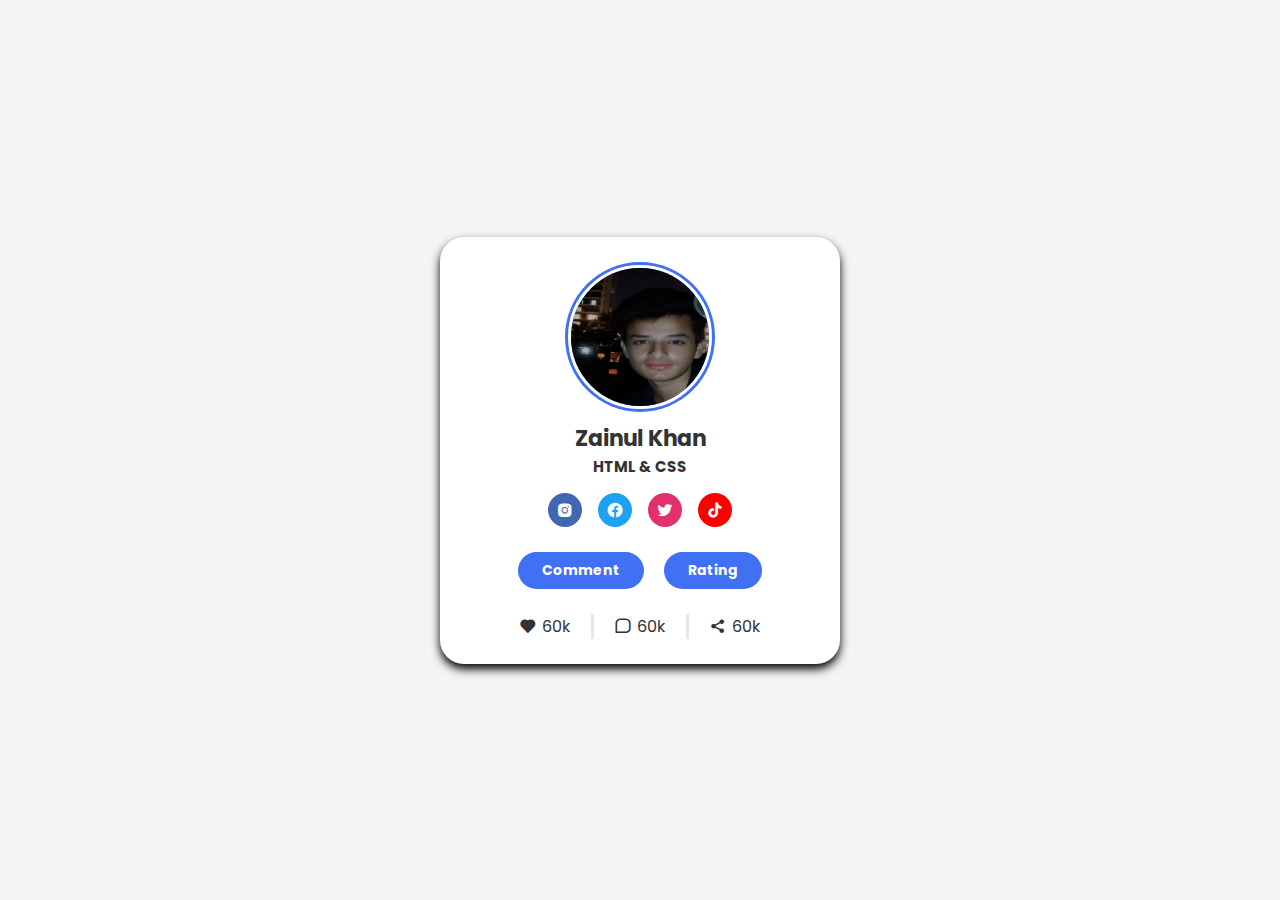
<file: Layout_Projects/1_layer/index.html>
<!DOCTYPE html>
<html lang="en">

<head>
    <meta charset="UTF-8">
    <meta name="viewport" content="width=device-width, initial-scale=1.0">
    <title>Profile layout</title>
    <link rel="stylesheet" href="style.css">

    <!-- font -->
    <link rel="preconnect" href="https://fonts.googleapis.com">
    <link rel="preconnect" href="https://fonts.gstatic.com" crossorigin>
    <link
        href="https://fonts.googleapis.com/css2?family=Playpen+Sans:wght@400;500&family=Poppins:ital,wght@1,300&display=swap"
        rel="stylesheet">

    <!-- Boxicons -->
    <link href='https://unpkg.com/boxicons@2.1.4/css/boxicons.min.css' rel='stylesheet'>

</head>

<body>
    <div class="profile">
        <div class="img">
            <image class="profile-img" src="pic.jpg"></image>
        </div>
        <div class="text">
            <span class="name">Zainul Khan</span>
            <span class="stream">HTML &amp; CSS</span>
        </div>
        <div class="media-buttons">
            <a href="#" class="link" style="background-color: #4267b2;"><i class='bx bxl-instagram-alt'></i></a>
            <a href="#" class="link" style="background-color: #1da1f2;"><i class='bx bxl-facebook-circle'></i></a>
            <a href="#" class="link" style="background-color: #e1306c;"><i class='bx bxl-twitter'></i></a>
            <a href="#" class="link" style="background-color: #ff0000;"><i class='bx bxl-tiktok'></i></a>
        </div>
        <div class="buttons">
            <button class="button">Comment</button>
            <button class="button">Rating</button>
        </div>
        <div class="analytics">
            <div class="data">
                <i class='bx bxs-heart'></i><span>60k</span>
            </div>
            <div class="data">
                <i class='bx bx-message-square'></i><span>60k</span>
            </div>
            <div class="data">
                <i class='bx bxs-share-alt'></i><span>60k</span>
            </div>
        </div>

    </div>
</body>

</html>
</file>
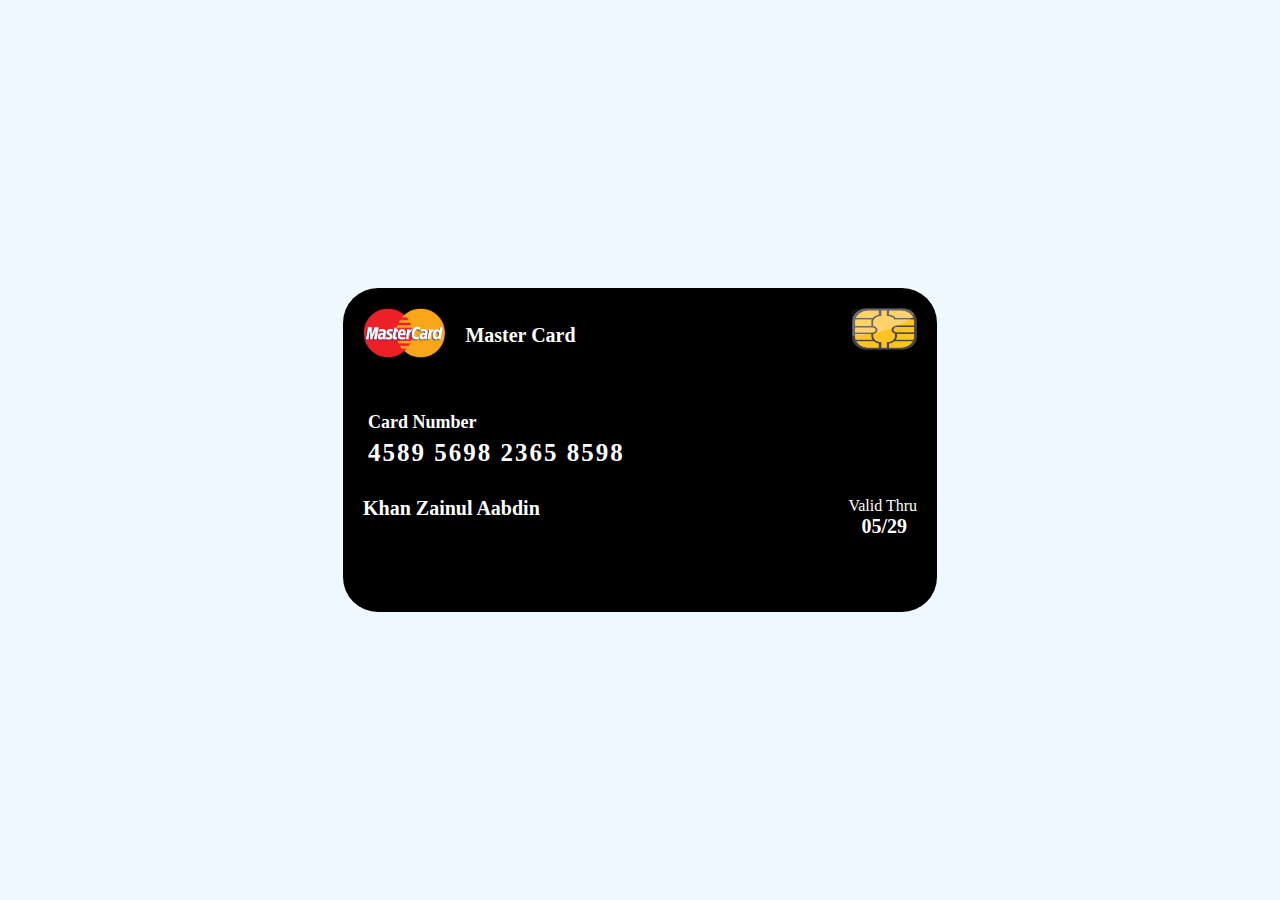
<file: Layout_Projects/2_Credit_card_design/index.html>
<!DOCTYPE html>
<html lang="en">

<head>
    <meta charset="UTF-8">
    <meta name="viewport" content="width=device-width, initial-scale=1.0">
    <title>Credit Card</title>
    <link rel="stylesheet" href="style.css">
</head>

<body>
    <div class="container">
        <div class="card">
            <header>
                <div class="left">
                    <div class="img">
                        <img src="Mastercard1-1-removebg-preview.png" alt="">
                    </div>
                    <div class="text">
                        <p>Master Card</p>
                    </div>
                </div>
                <div class="right">
                    <img src="photo.png" alt="">
                </div>
            </header>
            <div class="card_details">
                <p class="number">Card Number</p>
                <p class="number1">4589 5698 2365 8598</p>
            </div>
            <div class="name_valid">
                <div class="name">
                    <p>Khan Zainul Aabdin</p>
                </div>
                <div class="valid">
                    <p>Valid Thru</p>
                    <p class="num">05/29</p>
                </div>
            </div>
        </div>
    </div>
</body>

</html>
</file>
<file: Layout_Projects/1_layer/style.css>
*{
    font-family: 'Playpen Sans', cursive;
    font-family: 'Poppins', sans-serif;
    margin: 0;
    padding: 0;
    box-sizing: border-box;
}
body{
    height: 100vh;
    display: flex;
    justify-content: center;
    align-items: center;
    background-color: #f4f4f4;
}
.profile{
    display: flex;
    align-items: center;
    flex-direction: column;
    max-width: 400px;
    width: 100%;
    border-radius: 24px;
    background-color: #fff;
    padding: 25px;
    box-shadow: 0 5px 10px rgb(0, 0, 0.1);
}
.img{
    position: relative;
    height: 150px;
    width: 150px;
    background-color: #4070f4;
    padding: 3px;
    border-radius: 50%;
    margin-bottom: 10px;
}
img.profile-img{
    height: 100%;
    width: 100%;
    border: 3px solid white;
    border-radius: 50%;
}
.profile .text{
    display: flex;
    align-items: center;
    flex-direction: column;
    color: #333;
}
.name{
    font-size: 22px;
    font-weight:bold; 
}
.stream{
    font-size: 15px;
    font-weight: bold;
}
.profile .media-buttons{
  display: flex;
  align-items: center;
  margin-top: 15px;
}
.media-buttons .link{
    display: flex;
    justify-content: center;
    align-items: center;
    height: 34px;
    width: 34px;
    margin: 0 8px;
    background-color: #4070f4;
    border-radius: 50%;
    color: #fff;
    text-decoration: none;
    font-size: 18px;
} 
.profile .buttons{
    display: flex;
    justify-content: center;
    align-items: center;
    margin-top: 25px;
    
}
.buttons .button{
    margin: 0 10px;
    padding: 8px 24px;
    border-radius: 24px;
    border-radius: 24px;
    background-color: #4070f4;
    font-weight: bold;
    border: none;
    font-size: 14px;
    color:#fff;
    cursor: pointer;
}
.buttons .button:hover{
    background-color: #0e4bf1;
}
.profile .analytics{
    display: flex;
    justify-content: center;
    align-items: center;
    margin-top: 25px;
}
.analytics .data{
    display: flex;
    justify-content: center;
    align-items: center;
    padding: 0px 20px;
    border-right: 3px solid #e7e7e7;
    color: #333;
}
.data i{
    font-size: 18px;
    border-right: 6px;
}
.data span{
    padding-left: 5px;
}
.data:last-child{
    border-right:none;
}
</file>
<file: Layout_Projects/2_Credit_card_design/style.css>
*{
    margin: 0;
    padding: 0;
}
.container{
    display: flex;
    justify-content: center;
    align-items: center;
    height: 100vh;
    width: 100vw;
    background-color:aliceblue;
}
header{
   display: flex;
   justify-content: space-between;
   padding: 20px;

}
header .left{
    display: flex;
  justify-content: center;
  align-items: center;

}
.card{
    height: 36vh;
    width: 66vh;
    background-color: black;
    border-radius: 35px;
}
.text p{
    color: white;
    font-size: 20px;
    font-weight: bold;
}
.left img{
    height: 50px;
    padding-right: 20px;
}
.right img{
    height: 42px;
  width: 65px;
}
.card_details{
    height: 80px;
    width: 100%;
    border: 2px white;
    color: white;
    display: inline-block;
    margin-top: 30px;
    padding-left: 25px;
    box-sizing: border-box;
}
.card_details .number{
    font-size: 18px;
    font-weight: bold;
    padding-bottom: 6px
}
.card_details .number1{
    font-size: 25px;
    font-weight: bold;
    letter-spacing: 2px;
}
.name_valid{
    color: white;
    display: flex;
    justify-content: space-between;
    box-sizing: border-box;
    margin: 0px 20px;
    margin-top: 5px;
}
.name_valid .name p{
    font-size: 20px;
  font-weight: bold;
}
.name_valid .valid .num{
    font-size: 20px;
    padding-left: 13px;
    font-weight: bold
}
</file>
